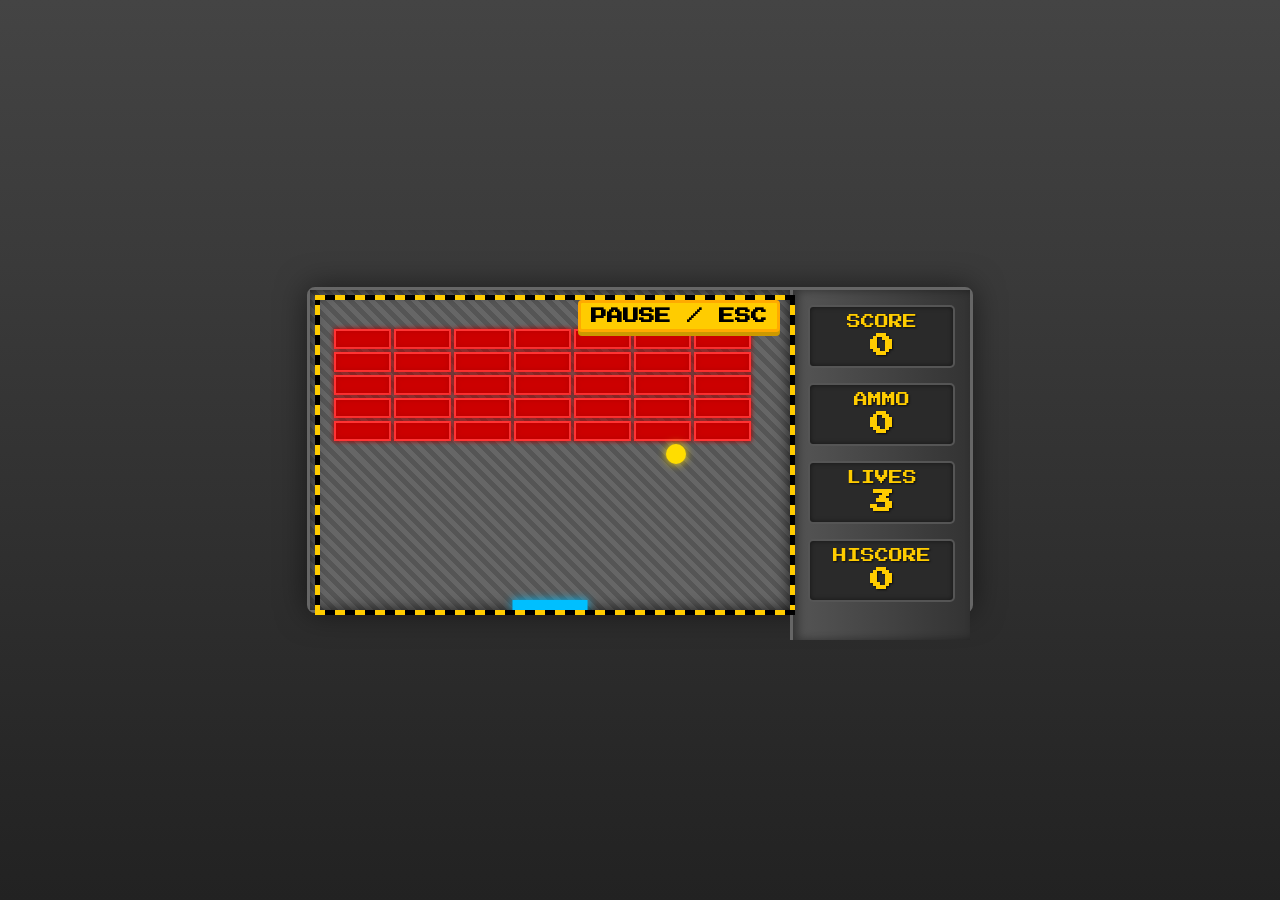
<file: games/brick-breaker/index.html>
<!DOCTYPE html>
<html lang="id">
<head>
    <meta charset="UTF-8">
    <meta name="viewport" content="width=device-width, initial-scale=1.0, maximum-scale=1.0, user-scalable=0">
    <title>Brick Breaker</title>
    <link href="https://fonts.googleapis.com/css2?family=Press+Start+2P&display=swap" rel="stylesheet">
    <style>
        /* ==================== CSS DEFAULT (DESKTOP / HORIZONTAL) ==================== */
        body {
            background: linear-gradient(to bottom, #444, #222);
            display: flex;
            justify-content: center;
            align-items: center;
            height: 100vh;
            margin: 0;
            font-family: 'Press Start 2P', cursive, Arial, sans-serif;
            overflow: hidden;
            user-select: none;
        }

        .game-wrapper {
            /* Tata letak Horizontal untuk Desktop */
            display: flex;
            flex-direction: row; 
            width: 660px; /* 480px + 180px */
            height: 320px;
            border: 3px solid #666;
            box-shadow: 0 0 30px rgba(0, 0, 0, 0.5);
            border-radius: 8px;
            background: #333;
        }

        .game-container {
            position: relative;
            background: 
                repeating-linear-gradient(45deg, #666, #666 5px, #555 5px, #555 10px),
                linear-gradient(to right, #777, #444);
            box-shadow: inset 0 0 15px rgba(0, 0, 0, 0.8);
            width: 480px; /* Lebar Fixed */
            height: 320px; /* Tinggi Fixed */
        }
        
        /* Border kuning-hitam strip */
        .game-container::before {
            content: ''; position: absolute; top: 0; left: 0; width: 100%; height: 100%;
            border: 5px solid transparent;
            background: 
                repeating-linear-gradient(90deg, #ffcc00, #ffcc00 10px, black 10px, black 20px) top / 100% 5px,
                repeating-linear-gradient(90deg, #ffcc00, #ffcc00 10px, black 10px, black 20px) bottom / 100% 5px,
                repeating-linear-gradient(0deg, #ffcc00, #ffcc00 10px, black 10px, black 20px) left / 5px 100%,
                repeating-linear-gradient(0deg, #ffcc00, #ffcc00 10px, black 10px, black 20px) right / 5px 100%;
            background-repeat: no-repeat; pointer-events: none; z-index: 10;
        }

        #myCanvas { 
            display: block; position: relative; width: 480px; height: 320px; z-index: 5;
        }
        .touch-control-area { display: none; }
        
        /* === Sidebar Desktop (Vertikal) === */
        .sidebar {
            width: 180px; height: 320px; background: linear-gradient(to right, #555, #333);
            border-left: 3px solid #666; padding: 15px; display: flex; flex-direction: column;
            justify-content: flex-start; gap: 15px; box-shadow: inset 5px 0 10px rgba(0, 0, 0, 0.4);
        }
        .sidebar-item { background: #2a2a2a; border: 2px solid #555; border-radius: 5px; padding: 8px 10px; text-align: center; color: #eee; box-shadow: inset 0 0 5px rgba(0, 0, 0, 0.5); text-shadow: 1px 1px 2px rgba(0, 0, 0, 0.7); }
        .sidebar-label { font-size: 14px; color: #ffcc00; margin-bottom: 5px; text-transform: uppercase; }
        .sidebar-value { font-size: 24px; font-weight: bold; color: #ffcc00; }
        
        /* === Menu Pause (Styling tetap sama) === */
        .game-button { position: absolute; top: 10px; right: 10px; padding: 5px 10px; background-color: #ffcc00; color: black; border: 3px solid #ffaa00; border-radius: 4px; cursor: pointer; font-size: 16px; font-weight: bold; z-index: 20; box-shadow: 0 4px #cc9900; transition: transform 0.1s; font-family: 'Press Start 2P', sans-serif; }
        .game-button:active { box-shadow: 0 1px #cc9900; transform: translateY(3px); }
        .overlay-menu { position: absolute; top: 0; left: 0; width: 100%; height: 100%; background: rgba(0, 0, 0, 0.95); display: flex; flex-direction: column; justify-content: center; align-items: center; z-index: 30; }
        .overlay-menu h2 { color: #00BFFF; font-size: 32px; margin-bottom: 30px; text-shadow: 0 0 10px #00BFFF; }
        .menu-options { display: flex; flex-direction: column; gap: 15px; width: 80%; max-width: 300px; }
        .menu-button { padding: 12px; background-color: #333; color: #ffcc00; border: 3px solid #ffcc00; border-radius: 5px; cursor: pointer; font-family: 'Press Start 2P', sans-serif; font-size: 14px; transition: background-color 0.2s, color 0.2s; }
        .menu-button:hover { background-color: #ffcc00; color: black; }
        .sensitivity-control { display: flex; flex-direction: column; align-items: center; gap: 5px; padding: 10px; border: 1px solid #555; border-radius: 5px; background: #1a1a1a; color: #eee; font-size: 12px; }
        #sensitivitySlider { width: 100%; -webkit-appearance: none; height: 8px; background: #555; border-radius: 4px; }
        #sensitivitySlider::-webkit-slider-thumb { -webkit-appearance: none; appearance: none; width: 20px; height: 20px; background: #00BFFF; border: 2px solid #fff; border-radius: 50%; cursor: pointer; }
        #sensitivityValue { color: #00BFFF; font-weight: bold; }

        /* ==================== MEDIA QUERY: KHUSUS MOBILE VERTIKAL ==================== */
        @media (orientation: portrait) and (max-width: 768px) {
            
            body { padding: 5px; }

            .game-wrapper {
                /* Tata letak Vertikal (Game di atas, Sidebar di bawah) */
                flex-direction: column;
                width: 100%; 
                max-width: 480px; 
                height: auto;
                border-radius: 0;
                box-shadow: none; 
            }
            
            .game-container {
                /* Mengambil Lebar Penuh dan mempertahankan rasio 3:2 */
                width: 100%;
                height: 0;
                padding-bottom: 66.66%; 
                max-width: 100%;
            }

            #myCanvas {
                position: absolute; top: 0; left: 0; width: 100%; height: 100%;
            }

            .sidebar {
                /* Sidebar di bawah, Horizontal, Full Width */
                width: 100%; height: auto; border-left: none; border-top: 3px solid #666;
                flex-direction: row; justify-content: space-around; align-items: center;
                padding: 10px 5px;
            }

            .sidebar-item { flex-grow: 1; margin: 0 5px; }
            .sidebar-value { font-size: 18px; }
            .sidebar-label { font-size: 10px; }
        }
    </style>
</head>
<body>
    <div class="game-wrapper">
        <div class="game-container">
            <div class="touch-control-area" id="touchControl"></div>
            <canvas id="myCanvas" width="480" height="320"></canvas>
            <button id="pauseButton" class="game-button">PAUSE / ESC</button>

            <div id="pauseMenu" class="overlay-menu" style="display: none;">
                <h2>GAME PAUSED</h2>
                <div class="menu-options">
                    <button id="resumeButton" class="menu-button">RESUME</button>
                    <button id="restartButton" class="menu-button">RESTART</button>
                    <div class="sensitivity-control">
                        <label for="sensitivitySlider">SENSITIVITY:</label>
                        <input type="range" id="sensitivitySlider" min="1" max="15" value="7">
                        <span id="sensitivityValue">7</span>
                    </div>
                </div>
            </div>
        </div>

        <div class="sidebar">
            <div class="sidebar-item">
                <div class="sidebar-label">Score</div>
                <div class="sidebar-value" id="scoreDisplay">0</div>
            </div>
            <div class="sidebar-item">
                <div class="sidebar-label">Ammo</div>
                <div class="sidebar-value" id="ammoDisplay">0</div> 
            </div>
            <div class="sidebar-item">
                <div class="sidebar-label">Lives</div>
                <div class="sidebar-value" id="livesDisplay">3</div>
            </div>
            <div class="sidebar-item">
                <div class="sidebar-label">Hiscore</div>
                <div class="sidebar-value" id="hiscoreDisplay">0</div>
            </div>
        </div>
    </div>

    <script>
        /* ==================== JAVASCRIPT (KONTROL MOUSE/KEYBOARD + TOUCH/SLIDE) ==================== */
        const canvas = document.getElementById("myCanvas");
        const ctx = canvas.getContext("2d");

        // --- Variabel Konfigurasi Dasar ---
        const CANVAS_WIDTH = 480;
        const CANVAS_HEIGHT = 320;
        let animationFrameId;
        let isPaused = false;
        
        // --- Variabel Bola ---
        let x = CANVAS_WIDTH / 2; let y = CANVAS_HEIGHT - 30;
        let dx = 2; let dy = -2; 
        const ballRadius = 10;
        const initialBallSpeed = 2;

        // --- Variabel Paddle ---
        const paddleHeight = 10; const paddleWidth = 75;
        let paddleX = (CANVAS_WIDTH - paddleWidth) / 2;
        let paddleSensitivity = 7; 

        // --- Variabel Kontrol ---
        let rightPressed = false; let leftPressed = false;
        let isDragging = false; 

        // --- Variabel Bata ---
        const brickRowCount = 5; const brickColumnCount = 7;
        const brickWidth = 55; const brickHeight = 18;
        const brickPadding = 5; const brickOffsetTop = 40; const brickOffsetLeft = 25;
        let bricks = [];

        // --- Variabel Game State & DOM (Dihilangkan untuk brevity) ---
        let score = 0; let lives = 3; 
        let hiscore = localStorage.getItem('brickBreakerHiscore') || 0;
        const scoreDisplay = document.getElementById("scoreDisplay");
        const livesDisplay = document.getElementById("livesDisplay");
        const hiscoreDisplay = document.getElementById("hiscoreDisplay");
        const pauseButton = document.getElementById("pauseButton");
        const pauseMenu = document.getElementById("pauseMenu");
        const resumeButton = document.getElementById("resumeButton");
        const restartButton = document.getElementById("restartButton");
        const sensitivitySlider = document.getElementById("sensitivitySlider");
        const sensitivityValueDisplay = document.getElementById("sensitivityValue");

        // --- Inisialisasi & Reset (Dihilangkan untuk brevity) ---
        function initBricks() {
            bricks = [];
            for (let c = 0; c < brickColumnCount; c++) {
                bricks[c] = [];
                for (let r = 0; r < brickRowCount; r++) {
                    bricks[c][r] = { x: 0, y: 0, status: 1 };
                }
            }
        }
        function resetBallAndPaddle() {
            x = CANVAS_WIDTH / 2; y = CANVAS_HEIGHT - 30;
            dx = initialBallSpeed * (dx > 0 ? 1 : -1); dy = -initialBallSpeed; 
            paddleX = (CANVAS_WIDTH - paddleWidth) / 2;
        }

        // --- Event Handler (Keyboard) ---
        function keyDownHandler(e) {
            if (e.key === "Right" || e.key === "ArrowRight") { rightPressed = true; } 
            else if (e.key === "Left" || e.key === "ArrowLeft") { leftPressed = true; } 
            else if (e.key === "Escape") { togglePause(); }
        }
        function keyUpHandler(e) {
            if (e.key === "Right" || e.key === "ArrowRight") { rightPressed = false; } 
            else if (e.key === "Left" || e.key === "ArrowLeft") { leftPressed = false; }
        }
        
        // --- Event Handler (Mouse) ---
        function mouseDownHandler() { isDragging = true; }
        function mouseUpHandler() { isDragging = false; }

        function mouseMoveHandler(e) {
            if (!isPaused) {
                const rect = canvas.getBoundingClientRect();
                const scaleX = canvas.width / rect.width;
                const relativeX = e.clientX - rect.left;
                const canvasX = relativeX * scaleX; 
                
                if (canvasX > 0 && canvasX < CANVAS_WIDTH) {
                    paddleX = Math.max(0, Math.min(CANVAS_WIDTH - paddleWidth, canvasX - paddleWidth / 2));
                }
            }
        }
        
        // --- Event Handler (TOUCH/SLIDE) ---
        function touchMoveHandler(e) {
            if (isPaused || !e.touches || e.touches.length === 0) return;
            
            // Mencegah scrolling vertikal saat menggeser paddle
            e.preventDefault(); 
            
            const touch = e.touches[0];
            const rect = canvas.getBoundingClientRect();
            // Perhitungan Scaling sama dengan mouse
            const scaleX = canvas.width / rect.width;
            const relativeX = touch.clientX - rect.left;
            const canvasX = relativeX * scaleX; 

            if (canvasX > 0 && canvasX < CANVAS_WIDTH) {
                paddleX = Math.max(0, Math.min(CANVAS_WIDTH - paddleWidth, canvasX - paddleWidth / 2));
            }
        }

        // --- Setup Event Listener (LENGKAP) ---
        document.addEventListener("keydown", keyDownHandler, false);
        document.addEventListener("keyup", keyUpHandler, false);
        
        // Listener Mouse (Desktop)
        document.addEventListener("mousemove", mouseMoveHandler, false); 
        document.addEventListener("mousedown", mouseDownHandler, false);
        document.addEventListener("mouseup", mouseUpHandler, false);
        
        // Listener Touch (Mobile/Slide)
        canvas.addEventListener('touchmove', touchMoveHandler, { passive: false });
        // Touch start/end tidak terlalu dibutuhkan karena pergerakan dihandle oleh touchmove

        
        // --- Fungsi Kontrol Game State & Menu Pause (Dihilangkan untuk brevity) ---
        function togglePause() {
            if (lives > 0) { 
                isPaused = !isPaused;
                if (isPaused) { pauseMenu.style.display = "flex"; cancelAnimationFrame(animationFrameId); } 
                else { pauseMenu.style.display = "none"; draw(); }
            }
        }

        // Event Listener Menu (Dihilangkan untuk brevity)
        pauseButton.addEventListener("click", togglePause);
        resumeButton.addEventListener("click", togglePause);
        restartButton.addEventListener("click", () => { document.location.reload(); });
        sensitivitySlider.addEventListener("input", (e) => {
            paddleSensitivity = parseInt(e.target.value);
            sensitivityValueDisplay.textContent = paddleSensitivity;
        });

        // --- Fungsi Draw (Dihilangkan untuk brevity) ---
        function drawBall() {
            ctx.beginPath(); ctx.arc(x, y, ballRadius, 0, Math.PI * 2);
            ctx.fillStyle = "#FFDD00"; ctx.shadowColor = "#FFDD00"; ctx.shadowBlur = 8;
            ctx.fill(); ctx.closePath(); ctx.shadowBlur = 0;
        }
        function drawPaddle() {
            ctx.beginPath(); ctx.rect(paddleX, CANVAS_HEIGHT - paddleHeight, paddleWidth, paddleHeight);
            ctx.fillStyle = "#00BFFF"; ctx.shadowColor = "#00BFFF"; ctx.shadowBlur = 10;
            ctx.fill(); ctx.closePath(); ctx.shadowBlur = 0;
        }
        function drawBricks() {
            for (let c = 0; c < brickColumnCount; c++) {
                for (let r = 0; r < brickRowCount; r++) {
                    const b = bricks[c][r];
                    if (b.status === 1) {
                        const brickX = (c * (brickWidth + brickPadding)) + brickOffsetLeft;
                        const brickY = (r * (brickHeight + brickPadding)) + brickOffsetTop;
                        b.x = brickX; b.y = brickY;
                        ctx.beginPath(); ctx.rect(brickX, brickY, brickWidth, brickHeight);
                        ctx.fillStyle = "#CC0000"; ctx.strokeStyle = "#FF3333"; ctx.lineWidth = 2;
                        ctx.shadowColor = "#AA0000"; ctx.shadowBlur = 5;
                        ctx.fill(); ctx.stroke(); ctx.closePath(); ctx.shadowBlur = 0;
                    }
                }
            }
        }
        function updateSidebar() {
            scoreDisplay.textContent = score; livesDisplay.textContent = lives; hiscoreDisplay.textContent = hiscore;
        }

        // --- Logika Game & Collision (Dihilangkan untuk brevity) ---
        function collisionDetection() {
            let allBricksBroken = true;
            for (let c = 0; c < brickColumnCount; c++) {
                for (let r = 0; r < brickRowCount; r++) {
                    const b = bricks[c][r];
                    if (b.status === 1) {
                        allBricksBroken = false;
                        if (x + ballRadius > b.x && x - ballRadius < b.x + brickWidth && 
                            y + ballRadius > b.y && y - ballRadius < b.y + brickHeight) 
                        {
                            dy = -dy; b.status = 0; score += 10;
                            if (score > hiscore) { hiscore = score; localStorage.setItem('brickBreakerHiscore', hiscore); }
                        }
                    }
                }
            }
            if (allBricksBroken) {
                alert("SELAMAT, ANDA MENANG! Skor Akhir: " + score); document.location.reload();
            }
        }

        // --- Loop Utama Game (Dihilangkan untuk brevity) ---
        function draw() {
            if (isPaused) return; 

            ctx.clearRect(0, 0, CANVAS_WIDTH, CANVAS_HEIGHT);
            drawBricks(); drawBall(); drawPaddle(); updateSidebar(); collisionDetection();
            
            // Tabrakan Dinding Kiri/Kanan & Atas
            if (x + dx > CANVAS_WIDTH - ballRadius || x + dx < ballRadius) { dx = -dx; }
            if (y + dy < ballRadius) { dy = -dy; } 
            
            // Tabrakan Bawah (Paddle atau Nyawa Hilang)
            else if (y + dy > CANVAS_HEIGHT - ballRadius - paddleHeight) {
                if (x > paddleX && x < paddleX + paddleWidth) {
                    let hitPoint = (x - (paddleX + paddleWidth / 2)) / (paddleWidth / 2);
                    dx = hitPoint * 3; dy = -dy;
                } else if (y + dy > CANVAS_HEIGHT - ballRadius) {
                    lives--;
                    if (lives === 0) {
                        alert("GAME OVER! Skor Akhir: " + score); document.location.reload();
                    } else {
                        resetBallAndPaddle();
                    }
                }
            }
            
            // Pergerakan Paddle (Keyboard Arrows)
            if (rightPressed && paddleX < CANVAS_WIDTH - paddleWidth) {
                paddleX += paddleSensitivity;
            } else if (leftPressed && paddleX > 0) {
                paddleX -= paddleSensitivity;
            }
            
            // Update posisi bola
            x += dx; y += dy;
            
            animationFrameId = requestAnimationFrame(draw);
        }

        // --- Jalankan Game ---
        initBricks();
        updateSidebar();
        draw();
    </script>
</body>
</html>
</file>
